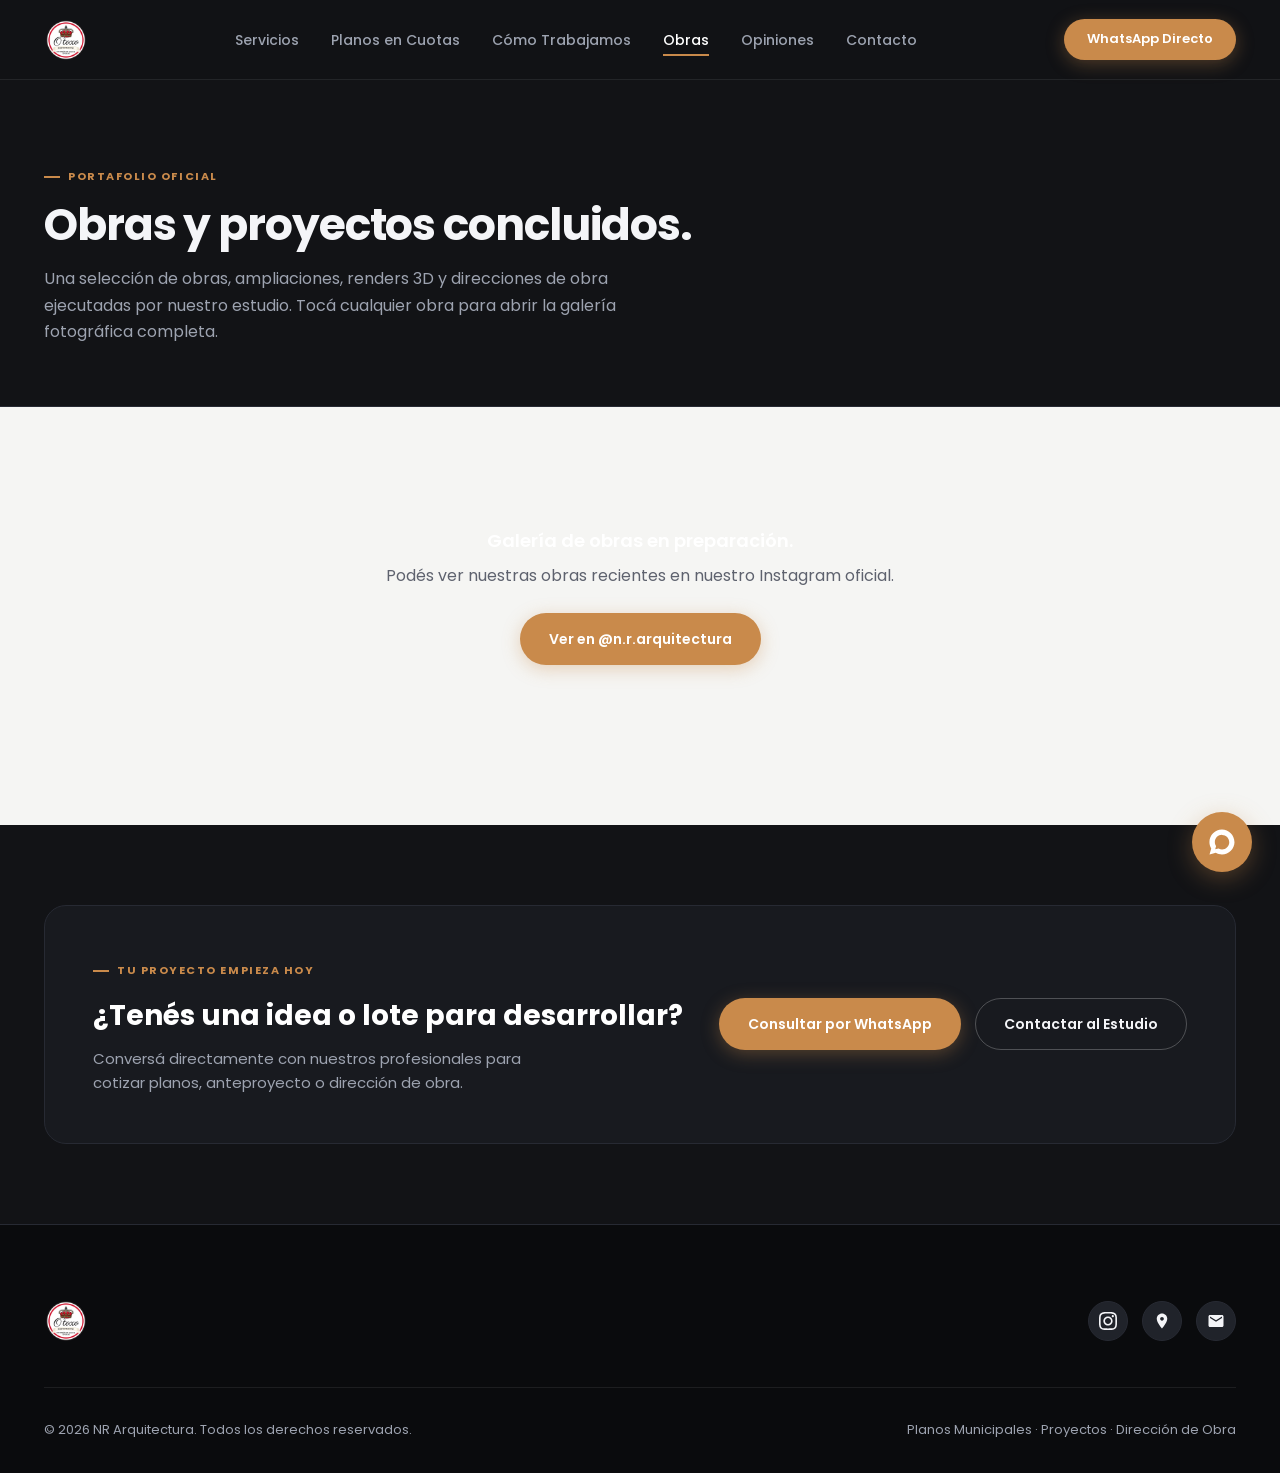
<file: obras.html>
<!DOCTYPE html>
<html lang="es-AR">
<head>
  <meta charset="UTF-8">
  <meta name="viewport" content="width=device-width, initial-scale=1.0">
  <title>Obras y Proyectos Realizados | NR Arquitectura</title>
  <meta name="description" content="Galería de obras, proyectos de arquitectura, renders 3D y planos finalizados por NR Arquitectura. Conocé nuestro portafolio técnico y constructivo.">
  <link rel="canonical" href="https://nrarquitectura.com/obras.html">

  <!-- Open Graph / Redes Sociales -->
  <meta property="og:type" content="website">
  <meta property="og:title" content="Obras y Proyectos | NR Arquitectura">
  <meta property="og:description" content="Portafolio de obras, diseños y proyectos de arquitectura realizados por NR Arquitectura.">
  <meta property="og:url" content="https://nrarquitectura.com/obras.html">
  <meta property="og:site_name" content="NR Arquitectura">

  <!-- Google Fonts: Poppins (400, 500, 600, 700) -->
  <link rel="preconnect" href="https://fonts.googleapis.com">
  <link rel="preconnect" href="https://fonts.gstatic.com" crossorigin>
  <link href="https://fonts.googleapis.com/css2?family=Poppins:wght@400;500;600;700&display=swap" rel="stylesheet">
  
  <!-- Estilos de alta precisión -->
  <link rel="stylesheet" href="css/style.css">
</head>
<body>

  <!-- Barra de progreso de lectura cinematográfica -->
  <div class="scroll-progress-bar" id="scroll-progress"></div>

  <!-- =========================================================================
       BARRA DE NAVEGACIÓN FIJA (SOLO EL LOGO EN EL HOLDER)
       ========================================================================= -->
  <header class="site-nav" id="navbar">
    <div class="container">
      <a href="index.html" class="brand-logo" aria-label="NR Arquitectura - Inicio">
        <!-- ÚNICAMENTE EL LOGO: sin textos en el holder -->
        <img src="img/logo_blanco.png" alt="NR Arquitectura" class="brand-logo-img">
      </a>

      <nav class="nav-links">
        <li><a href="index.html#servicios">Servicios</a></li>
        <li><a href="index.html#planos-cuotas">Planos en Cuotas</a></li>
        <li><a href="index.html#proceso">Cómo Trabajamos</a></li>
        <li><a href="obras.html" class="active">Obras</a></li>
        <li><a href="index.html#testimonios">Opiniones</a></li>
        <li><a href="index.html#contacto">Contacto</a></li>
      </nav>

      <div class="nav-actions">
        <a href="https://wa.me/5491122585196?text=Hola%20NR%20Arquitectura%2C%20quisiera%20consultar%20por%20sus%20obras%20y%20proyectos" target="_blank" rel="noopener" class="btn btn-accent btn-sm">
          WhatsApp Directo
        </a>
        <button class="mobile-menu-btn" id="mobile-toggle" aria-label="Abrir menú de navegación">
          <svg viewBox="0 0 24 24" fill="none" stroke="currentColor" stroke-width="2"><path d="M4 6h16M4 12h16M4 18h16"/></svg>
        </button>
      </div>
    </div>
  </header>

  <!-- Menú móvil desplegable -->
  <div class="mobile-nav-panel" id="mobile-menu">
    <a href="index.html#servicios">Servicios</a>
    <a href="index.html#planos-cuotas">Planos en Cuotas</a>
    <a href="index.html#proceso">Cómo Trabajamos</a>
    <a href="obras.html">Obras</a>
    <a href="index.html#testimonios">Opiniones</a>
    <a href="index.html#contacto">Contacto</a>
  </div>

  <main>
    <!-- =========================================================================
         CABECERA DE LA PÁGINA OBRAS
         ========================================================================= -->
    <section class="obras-page-header">
      <div class="container reveal">
        <span class="section-tag">Portafolio Oficial</span>
        <h1 class="section-title">Obras y proyectos concluidos.</h1>
        <p class="section-desc" style="color: var(--text-light-muted);">
          Una selección de obras, ampliaciones, renders 3D y direcciones de obra ejecutadas por nuestro estudio. Tocá cualquier obra para abrir la galería fotográfica completa.
        </p>
      </div>
    </section>

    <!-- =========================================================================
         GRILLA DE ÁLBUMES DE CLOUDINARY
         ========================================================================= -->
    <section class="container">
      <div class="album-grid" id="gallery-grid" data-cloudinary-gallery>
        <p class="gallery-message">Cargando portafolio de obras…</p>
      </div>
    </section>

    <!-- =========================================================================
         BANNER DE CONTACTO DIRECTO
         ========================================================================= -->
    <section class="contact-section" style="padding: 80px 0;">
      <div class="container reveal">
        <div style="background: var(--surface-dark); border: 1px solid var(--border-dark); border-radius: var(--radius-lg); padding: 48px; display: flex; justify-content: space-between; align-items: center; flex-wrap: wrap; gap: 30px;">
          <div>
            <span class="section-tag">Tu Proyecto Empieza Hoy</span>
            <h2 style="font-size: 28px; font-weight: 700; color: #ffffff; margin-bottom: 8px;">¿Tenés una idea o lote para desarrollar?</h2>
            <p style="color: var(--text-light-muted); font-size: 15px; max-width: 50ch;">Conversá directamente con nuestros profesionales para cotizar planos, anteproyecto o dirección de obra.</p>
          </div>
          <div style="display: flex; gap: 14px; flex-wrap: wrap;">
            <a href="https://wa.me/5491122585196?text=Hola%20NR%20Arquitectura%2C%20vi%20sus%20obras%20y%20quiero%20hacer%20una%20consulta" target="_blank" rel="noopener" class="btn btn-accent">
              Consultar por WhatsApp
            </a>
            <a href="index.html#contacto" class="btn btn-secondary">
              Contactar al Estudio
            </a>
          </div>
        </div>
      </div>
    </section>
  </main>

  <!-- =========================================================================
       FOOTER (SOLO EL LOGO EN EL HOLDER)
       ========================================================================= -->
  <footer class="site-footer">
    <div class="container">
      <div class="footer-top">
        <a href="index.html" class="brand-logo" aria-label="NR Arquitectura - Inicio">
          <!-- ÚNICAMENTE EL LOGO: sin textos en el holder -->
          <img src="img/logo_blanco.png" alt="NR Arquitectura" class="brand-logo-img">
        </a>

        <div class="footer-social-links">
          <a href="https://www.instagram.com/n.r.arquitectura/" target="_blank" rel="noopener" class="social-icon-btn" aria-label="Instagram">
            <svg viewBox="0 0 24 24"><path d="M12 2.163c3.204 0 3.584.012 4.85.07 3.252.148 4.771 1.691 4.919 4.919.058 1.265.069 1.645.069 4.849 0 3.205-.012 3.584-.069 4.849-.149 3.225-1.664 4.771-4.919 4.919-1.266.058-1.644.07-4.85.07-3.204 0-3.584-.012-4.849-.07-3.26-.149-4.771-1.699-4.919-4.92-.058-1.265-.07-1.644-.07-4.849 0-3.204.013-3.583.07-4.849.149-3.227 1.664-4.771 4.919-4.919 1.266-.057 1.645-.069 4.849-.069zm0-2.163c-3.259 0-3.667.014-4.947.072-4.358.2-6.78 2.618-6.98 6.98-.059 1.281-.073 1.689-.073 4.948 0 3.259.014 3.668.072 4.948.2 4.358 2.618 6.78 6.98 6.98 1.281.058 1.689.072 4.948.072 3.259 0 3.668-.014 4.948-.072 4.354-.2 6.782-2.618 6.979-6.98.059-1.28.073-1.689.073-4.948 0-3.259-.014-3.667-.072-4.947-.196-4.354-2.617-6.78-6.979-6.98-1.281-.059-1.69-.073-4.949-.073zm0 5.838c-3.403 0-6.162 2.759-6.162 6.162s2.759 6.163 6.162 6.163 6.162-2.759 6.162-6.163c0-3.403-2.759-6.162-6.162-6.162zm0 10.162c-2.209 0-4-1.79-4-4 0-2.209 1.791-4 4-4s4 1.791 4 4c0 2.21-1.791 4-4 4zm6.406-11.845c-.796 0-1.441.645-1.441 1.44s.645 1.44 1.441 1.44c.795 0 1.439-.645 1.439-1.44s-.644-1.44-1.439-1.44z"/></svg>
          </a>
          <a href="https://maps.app.goo.gl/zD2M6U6jAaXbaoXp8" target="_blank" rel="noopener" class="social-icon-btn" aria-label="Google Maps">
            <svg viewBox="0 0 24 24"><path d="M12 2C8.13 2 5 5.13 5 9c0 5.25 7 13 7 13s7-7.75 7-13c0-3.87-3.13-7-7-7zm0 9.5c-1.38 0-2.5-1.12-2.5-2.5s1.12-2.5 2.5-2.5 2.5 1.12 2.5 2.5-1.12 2.5-2.5 2.5z"/></svg>
          </a>
          <a href="mailto:estudionr.arquitectos@gmail.com" class="social-icon-btn" aria-label="Correo Electrónico">
            <svg viewBox="0 0 24 24"><path d="M20 4H4c-1.1 0-1.99.9-1.99 2L2 18c0 1.1.9 2 2 2h16c1.1 0 2-.9 2-2V6c0-1.1-.9-2-2-2zm0 4l-8 5-8-5V6l8 5 8-5v2z"/></svg>
          </a>
        </div>
      </div>

      <div class="footer-bottom">
        <p>&copy; 2026 NR Arquitectura. Todos los derechos reservados.</p>
        <p>Planos Municipales · Proyectos · Dirección de Obra</p>
      </div>
    </div>
  </footer>

  <!-- =========================================================================
       BOTÓN FLOTANTE DE WHATSAPP
       ========================================================================= -->
  <a href="https://wa.me/5491122585196?text=Hola%20NR%20Arquitectura%2C%20quisiera%20hacerles%20una%20consulta" target="_blank" rel="noopener" class="wa-float-btn" aria-label="Contactar por WhatsApp">
    <svg viewBox="0 0 24 24"><path d="M12.031 6.172c-3.181 0-5.767 2.586-5.768 5.766-.001 1.298.38 2.27 1.019 3.287l-.711 2.598 2.664-.699c.971.53 2.015.82 2.8.82 3.181 0 5.767-2.586 5.768-5.766 0-3.18-2.587-5.766-5.772-5.766zm9.969 5.766c0 5.514-4.486 10-10 10-1.808 0-3.504-.483-4.966-1.328l-5.034 1.392 1.39-4.887c-.917-1.503-1.442-3.262-1.442-5.177 0-5.514 4.486-10 10-10s10 4.486 10 10z"/></svg>
  </a>

  <!-- Script interactivo con soporte de Cloudinary, animaciones y deslizamiento suave -->
  <script src="js/main.js"></script>
</body>
</html>
</file>
<file: css/style.css>
/* ==========================================================================
   NR ARQUITECTURA - SISTEMA DE DISEÑO DE ALTA GAMA
   Skills aplicadas:
   - cinematic-ui-ux: Easing cinematográfico, deslizamiento ultra suave, motion safety.
   - antigravity-design-expert: Profundidad espacial, glassmorphism sutil y micro-interacciones.
   - design-taste-frontend: Paleta sobria 60-30-10, sin emojis, tipografía determinista Poppins.

   Paleta 60-30-10 de Alta Arquitectura:
   - 60% Neutros de Base: #f5f5f3 (luz cálida arquitectónica) / #121316 (grafito basalto profundo)
   - 30% Superficie Secundaria: #ffffff & #eaeae6 (claros) / #191b20 & #22252c (carbón mate y líneas técnicas)
   - 10% Acento Vibrante Exclusivo: #c98a4b (Bronce Ámbar Arquitectónico / Cobre Cálido)
     Hover: #b3773b | Glow: rgba(201, 138, 75, 0.32) | Light: rgba(201, 138, 75, 0.12)
   ========================================================================== */

:root {
  /* 60% Neutros calibrados */
  --bg-main: #f5f5f3;
  --bg-dark: #121316;
  --bg-dark-deep: #0a0b0d;
  
  /* 30% Superficies y líneas técnicas */
  --surface-light: #ffffff;
  --surface-subtle: #eaeae6;
  --surface-dark: #181a1f;
  --surface-card: #20232a;
  --surface-elevated: #282c35;

  --border-light: #dfdfd9;
  --border-dark: #272a33;
  --border-glass: rgba(255, 255, 255, 0.08);

  --text-main: #16181d;
  --text-muted: #5e626e;
  --text-light: #f4f5f8;
  --text-light-muted: #9da3b0;
  
  /* 10% Acento Vibrante: Bronce Ámbar Arquitectónico (Elegancia atemporal de piedra y metal) */
  --accent: #c98a4b;
  --accent-hover: #b4773a;
  --accent-light: rgba(201, 138, 75, 0.14);
  --accent-glow: rgba(201, 138, 75, 0.35);

  /* Tipografía y geometría */
  --font-sans: 'Poppins', -apple-system, BlinkMacSystemFont, "Segoe UI", Roboto, sans-serif;
  --container-max: 1240px;
  --radius-xs: 4px;
  --radius-sm: 8px;
  --radius-md: 14px;
  --radius-lg: 22px;
  --radius-full: 9999px;

  /* Curvas cinematográficas fluidas */
  --ease-cinematic: cubic-bezier(0.16, 1, 0.3, 1);
  --ease-smooth: cubic-bezier(0.25, 0.46, 0.45, 0.94);
  --transition-fast: 0.22s var(--ease-smooth);
  --transition-normal: 0.38s var(--ease-cinematic);
  --transition-slow: 0.75s var(--ease-cinematic);
}

/* ==========================================================================
   RESET TÉCNICO Y ACCESIBILIDAD (WCAG 2.2)
   ========================================================================== */
*, *::before, *::after {
  box-sizing: border-box;
  margin: 0;
  padding: 0;
}

html {
  scroll-behavior: auto; /* Controlado cinemáticamente por JS para un deslizamiento sedoso sin teletransportación */
  scroll-padding-top: 86px;
  -webkit-font-smoothing: antialiased;
  -moz-osx-font-smoothing: grayscale;
}

body {
  font-family: var(--font-sans);
  background-color: var(--bg-main);
  color: var(--text-main);
  line-height: 1.6;
  overflow-x: hidden;
}

img, video {
  max-width: 100%;
  height: auto;
  display: block;
}

a {
  color: inherit;
  text-decoration: none;
}

button, input, select, textarea {
  font-family: inherit;
}

/* Barra de progreso de lectura sutil en la parte superior */
.scroll-progress-bar {
  position: fixed;
  top: 0;
  left: 0;
  height: 2.5px;
  width: 0%;
  background: linear-gradient(90deg, var(--accent), #e2a868);
  z-index: 1100;
  transition: width 0.1s ease-out;
}

/* Reducción de movimiento para usuarios sensibles */
@media (prefers-reduced-motion: reduce) {
  *, *::before, *::after {
    animation-duration: 0.01ms !important;
    animation-iteration-count: 1 !important;
    transition-duration: 0.01ms !important;
    scroll-behavior: auto !important;
  }
}

.container {
  width: 100%;
  max-width: var(--container-max);
  margin-left: auto;
  margin-right: auto;
  padding-left: 24px;
  padding-right: 24px;
}

/* ==========================================================================
   TIPOGRAFÍA Y ELEMENTOS REUTILIZABLES
   ========================================================================== */
.section-tag {
  display: inline-flex;
  align-items: center;
  gap: 8px;
  font-size: 11px;
  font-weight: 700;
  text-transform: uppercase;
  letter-spacing: 0.14em;
  color: var(--accent);
  margin-bottom: 14px;
}

.section-tag::before {
  content: "";
  display: inline-block;
  width: 16px;
  height: 2px;
  background-color: var(--accent);
}

.section-title {
  font-size: clamp(28px, 4.2vw, 44px);
  font-weight: 700;
  line-height: 1.15;
  letter-spacing: -0.025em;
  margin-bottom: 16px;
}

.section-desc {
  font-size: 16px;
  color: var(--text-muted);
  max-width: 62ch;
  line-height: 1.65;
}

/* Botones con Acento 10% */
.btn {
  display: inline-flex;
  align-items: center;
  justify-content: center;
  gap: 10px;
  padding: 14px 28px;
  font-size: 14px;
  font-weight: 600;
  border-radius: var(--radius-full);
  border: 1px solid transparent;
  cursor: pointer;
  transition: var(--transition-normal);
  text-align: center;
  white-space: nowrap;
  position: relative;
  overflow: hidden;
}

.btn-accent {
  background-color: var(--accent);
  color: #ffffff;
  box-shadow: 0 4px 18px var(--accent-glow);
}

.btn-accent:hover {
  background-color: var(--accent-hover);
  transform: translateY(-2px);
  box-shadow: 0 8px 24px var(--accent-glow);
}

.btn-secondary {
  background-color: transparent;
  color: var(--text-light);
  border-color: rgba(255, 255, 255, 0.24);
}

.btn-secondary:hover {
  background-color: rgba(255, 255, 255, 0.08);
  border-color: rgba(255, 255, 255, 0.5);
  transform: translateY(-2px);
}

.btn-outline-dark {
  background-color: transparent;
  color: var(--text-main);
  border-color: var(--border-light);
}

.btn-outline-dark:hover {
  border-color: var(--accent);
  color: var(--accent);
  background-color: var(--accent-light);
  transform: translateY(-2px);
}

.btn-sm {
  padding: 9px 22px;
  font-size: 13px;
}

.btn svg {
  width: 17px;
  height: 17px;
  flex-shrink: 0;
  transition: transform var(--transition-fast);
}

.btn:hover svg {
  transform: translateX(4px);
}

/* ==========================================================================
   ANIMACIONES CINEMATOGRÁFICAS EN SCROLL (reveal, stagger, glide)
   ========================================================================== */
.reveal {
  opacity: 0;
  transform: translateY(32px);
  transition: opacity 0.85s var(--ease-cinematic), transform 0.85s var(--ease-cinematic);
  will-change: opacity, transform;
}

.reveal.is-revealed {
  opacity: 1;
  transform: translateY(0);
}

/* Stagger para listas de elementos */
.stagger-item {
  opacity: 0;
  transform: translateY(24px);
  transition: opacity 0.65s var(--ease-cinematic), transform 0.65s var(--ease-cinematic);
}

.is-revealed .stagger-item:nth-child(1) { transition-delay: 0.06s; opacity: 1; transform: translateY(0); }
.is-revealed .stagger-item:nth-child(2) { transition-delay: 0.14s; opacity: 1; transform: translateY(0); }
.is-revealed .stagger-item:nth-child(3) { transition-delay: 0.22s; opacity: 1; transform: translateY(0); }
.is-revealed .stagger-item:nth-child(4) { transition-delay: 0.30s; opacity: 1; transform: translateY(0); }
.is-revealed .stagger-item:nth-child(5) { transition-delay: 0.38s; opacity: 1; transform: translateY(0); }
.is-revealed .stagger-item:nth-child(6) { transition-delay: 0.46s; opacity: 1; transform: translateY(0); }

/* ==========================================================================
   NAVBAR FIJO (SOLO EL LOGO EN EL HOLDER)
   ========================================================================== */
.site-nav {
  position: fixed;
  top: 0;
  left: 0;
  right: 0;
  height: 80px;
  z-index: 1000;
  background-color: rgba(18, 19, 22, 0.88);
  backdrop-filter: blur(12px);
  -webkit-backdrop-filter: blur(12px);
  border-bottom: 1px solid var(--border-glass);
  display: flex;
  align-items: center;
  transition: height var(--transition-normal), background-color var(--transition-normal);
}

.site-nav.scrolled {
  height: 70px;
  background-color: rgba(14, 15, 18, 0.96);
  box-shadow: 0 12px 32px rgba(0, 0, 0, 0.38);
}

.site-nav .container {
  display: flex;
  align-items: center;
  justify-content: space-between;
}

/* Holder de marca: ÚNICAMENTE EL LOGO */
.brand-logo {
  display: inline-flex;
  align-items: center;
  text-decoration: none;
  line-height: 0;
  padding: 4px 0;
}

.brand-logo-img {
  height: 44px;
  width: auto;
  max-width: 180px;
  object-fit: contain;
  transition: transform var(--transition-fast), opacity var(--transition-fast);
}

.brand-logo:hover .brand-logo-img {
  transform: scale(1.03);
}

.nav-links {
  display: flex;
  align-items: center;
  gap: 32px;
  list-style: none;
}

.nav-links a {
  font-size: 14px;
  font-weight: 500;
  color: var(--text-light-muted);
  transition: color var(--transition-fast);
  position: relative;
  padding: 6px 0;
}

.nav-links a::after {
  content: "";
  position: absolute;
  bottom: 0;
  left: 0;
  width: 0%;
  height: 2px;
  background-color: var(--accent);
  transition: width var(--transition-normal);
}

.nav-links a:hover,
.nav-links a.active {
  color: #ffffff;
}

.nav-links a:hover::after,
.nav-links a.active::after {
  width: 100%;
}

.nav-actions {
  display: flex;
  align-items: center;
  gap: 16px;
}

.mobile-menu-btn {
  display: none;
  background: transparent;
  border: 1px solid var(--border-glass);
  color: var(--text-light);
  padding: 8px;
  border-radius: var(--radius-sm);
  cursor: pointer;
}

.mobile-menu-btn svg {
  width: 22px;
  height: 22px;
}

/* Menú móvil desplegable */
.mobile-nav-panel {
  position: fixed;
  top: 80px;
  left: 0;
  right: 0;
  background-color: var(--bg-dark);
  border-bottom: 1px solid var(--border-dark);
  padding: 24px;
  display: none;
  flex-direction: column;
  gap: 16px;
  z-index: 999;
  box-shadow: 0 16px 40px rgba(0, 0, 0, 0.5);
}

.mobile-nav-panel.open {
  display: flex;
  animation: lbFadeIn 0.25s var(--ease-smooth);
}

.mobile-nav-panel a {
  font-size: 16px;
  font-weight: 500;
  color: var(--text-light);
  padding: 10px 0;
  border-bottom: 1px solid var(--border-glass);
}

/* ==========================================================================
   HERO / PORTADA DIRECTA (Comprensión en 2 Segundos)
   ========================================================================= */
.hero {
  position: relative;
  min-height: 100svh;
  display: flex;
  align-items: center;
  background-color: var(--bg-dark);
  color: var(--text-light);
  padding: 140px 0 90px;
  overflow: hidden;
}

.hero-media {
  position: absolute;
  inset: 0;
  z-index: 1;
}

.hero-media img {
  width: 100%;
  height: 100%;
  object-fit: cover;
  filter: grayscale(1) contrast(1.12) brightness(0.62);
  transform: scale(1.02);
  transition: transform 9s ease-out;
}

.hero:hover .hero-media img {
  transform: scale(1.06);
}

.hero-overlay {
  position: absolute;
  inset: 0;
  z-index: 2;
  background: linear-gradient(
    180deg,
    rgba(10, 11, 13, 0.45) 0%,
    rgba(18, 19, 22, 0.8) 55%,
    rgba(18, 19, 22, 0.98) 100%
  );
}

.hero-content {
  position: relative;
  z-index: 3;
  max-width: 880px;
}

.social-proof-badge {
  display: inline-flex;
  align-items: center;
  gap: 10px;
  padding: 8px 18px;
  border-radius: var(--radius-full);
  background-color: rgba(24, 26, 31, 0.88);
  border: 1px solid rgba(255, 255, 255, 0.12);
  font-size: 13px;
  color: var(--text-light);
  margin-bottom: 24px;
  backdrop-filter: blur(8px);
  box-shadow: 0 4px 16px rgba(0, 0, 0, 0.3);
}

.stars-svg {
  display: inline-flex;
  gap: 2px;
  color: #ffb703;
}

.stars-svg svg {
  width: 14px;
  height: 14px;
  fill: currentColor;
}

.hero h1 {
  font-size: clamp(34px, 5.6vw, 64px);
  font-weight: 700;
  line-height: 1.08;
  letter-spacing: -0.03em;
  margin-bottom: 22px;
  color: #ffffff;
}

/* Subtítulo directo y conciso (en menos de 2 segundos de lectura) */
.hero-lead {
  font-size: clamp(16px, 1.9vw, 20px);
  color: var(--text-light-muted);
  max-width: 65ch;
  margin-bottom: 34px;
  line-height: 1.6;
}

.hero-pills {
  display: flex;
  gap: 12px;
  flex-wrap: wrap;
  margin-bottom: 38px;
}

.hero-pill {
  display: inline-flex;
  align-items: center;
  gap: 8px;
  padding: 6px 14px;
  background: rgba(255, 255, 255, 0.06);
  border: 1px solid rgba(255, 255, 255, 0.1);
  border-radius: var(--radius-full);
  font-size: 13px;
  color: #eaecef;
}

.hero-pill::before {
  content: "";
  width: 6px;
  height: 6px;
  border-radius: 50%;
  background-color: var(--accent);
}

.hero-actions {
  display: flex;
  gap: 16px;
  flex-wrap: wrap;
}

/* ==========================================================================
   SERVICIOS (Grid 4 col dividida por líneas sutiles)
   ========================================================================= */
.services-section {
  padding: 110px 0;
  background-color: var(--bg-main);
}

.services-grid {
  display: grid;
  grid-template-columns: repeat(4, 1fr);
  gap: 0;
  margin-top: 50px;
  border-top: 1px solid var(--border-light);
  border-bottom: 1px solid var(--border-light);
}

.service-card {
  padding: 44px 30px;
  border-right: 1px solid var(--border-light);
  display: flex;
  flex-direction: column;
  justify-content: space-between;
  background-color: transparent;
  transition: var(--transition-normal);
  position: relative;
}

.service-card::after {
  content: "";
  position: absolute;
  bottom: 0;
  left: 0;
  right: 0;
  height: 2.5px;
  background-color: var(--accent);
  transform: scaleX(0);
  transition: transform var(--transition-normal);
  transform-origin: left;
}

.service-card:first-child {
  border-left: 1px solid var(--border-light);
}

.service-card:hover {
  background-color: var(--surface-light);
  box-shadow: 0 16px 36px rgba(0, 0, 0, 0.05);
}

.service-card:hover::after {
  transform: scaleX(1);
}

.service-num {
  font-size: 13px;
  font-weight: 700;
  color: var(--accent);
  margin-bottom: 34px;
  letter-spacing: 0.08em;
}

.service-card h3 {
  font-size: 20px;
  font-weight: 600;
  margin-bottom: 14px;
  letter-spacing: -0.015em;
  color: var(--text-main);
}

.service-card p {
  font-size: 14px;
  color: var(--text-muted);
  line-height: 1.65;
}

/* ==========================================================================
   PLANOS EN CUOTAS (Alto Contraste)
   ========================================================================= */
.cuotas-section {
  padding: 110px 0;
  background-color: var(--bg-dark);
  color: var(--text-light);
  position: relative;
  overflow: hidden;
}

.cuotas-wrapper {
  display: grid;
  grid-template-columns: 1.15fr 0.85fr;
  gap: 60px;
  align-items: center;
}

.cuotas-features {
  list-style: none;
  margin: 32px 0;
  display: flex;
  flex-direction: column;
  gap: 20px;
}

.cuotas-features li {
  display: flex;
  align-items: flex-start;
  gap: 14px;
  font-size: 15px;
  color: var(--text-light-muted);
}

.check-icon-svg {
  width: 22px;
  height: 22px;
  border-radius: 50%;
  background: var(--accent-light);
  color: var(--accent);
  display: flex;
  align-items: center;
  justify-content: center;
  flex-shrink: 0;
  margin-top: 2px;
}

.check-icon-svg svg {
  width: 13px;
  height: 13px;
  stroke: currentColor;
  stroke-width: 2.5;
  fill: none;
}

.cuotas-card-preview {
  background: var(--surface-dark);
  border: 1px solid var(--border-dark);
  border-radius: var(--radius-lg);
  padding: 24px;
  position: relative;
  box-shadow: 0 20px 48px rgba(0, 0, 0, 0.4);
}

.cuotas-card-preview img {
  border-radius: var(--radius-md);
  filter: grayscale(0.9) contrast(1.1);
  width: 100%;
  height: 300px;
  object-fit: cover;
  transition: transform var(--transition-slow);
}

.cuotas-card-preview:hover img {
  transform: scale(1.02);
}

.cuotas-badge-floating {
  position: absolute;
  bottom: 40px;
  right: 40px;
  background: var(--accent);
  color: #fff;
  padding: 12px 22px;
  border-radius: var(--radius-md);
  font-weight: 700;
  font-size: 14px;
  letter-spacing: 0.02em;
  box-shadow: 0 8px 24px var(--accent-glow);
}

/* ==========================================================================
   CÓMO TRABAJAMOS (4 Pasos)
   ========================================================================= */
.steps-section {
  padding: 110px 0;
  background-color: var(--bg-main);
}

.steps-grid {
  display: grid;
  grid-template-columns: repeat(4, 1fr);
  gap: 24px;
  margin-top: 50px;
}

.step-card {
  background: var(--surface-light);
  border: 1px solid var(--border-light);
  border-radius: var(--radius-md);
  padding: 36px 26px;
  transition: var(--transition-normal);
  position: relative;
}

.step-card:hover {
  transform: translateY(-5px);
  border-color: rgba(201, 138, 75, 0.45);
  box-shadow: 0 16px 32px rgba(0, 0, 0, 0.06);
}

.step-num {
  font-size: 34px;
  font-weight: 700;
  color: var(--accent);
  margin-bottom: 20px;
  line-height: 1;
  opacity: 0.95;
}

.step-card h3 {
  font-size: 18px;
  font-weight: 600;
  margin-bottom: 12px;
  color: var(--text-main);
}

.step-card p {
  font-size: 14px;
  color: var(--text-muted);
  line-height: 1.6;
}

/* ==========================================================================
   TEASER DE OBRAS / PORTAFOLIO EN HOME
   ========================================================================= */
.obras-teaser-section {
  padding: 110px 0;
  background-color: var(--surface-subtle);
}

.obras-teaser-header {
  display: flex;
  justify-content: space-between;
  align-items: flex-end;
  margin-bottom: 40px;
  flex-wrap: wrap;
  gap: 20px;
}

.obras-teaser-grid {
  display: grid;
  grid-template-columns: repeat(3, 1fr);
  gap: 26px;
}

.teaser-card {
  background: var(--surface-light);
  border: 1px solid var(--border-light);
  border-radius: var(--radius-md);
  overflow: hidden;
  position: relative;
  transition: var(--transition-normal);
  display: flex;
  flex-direction: column;
}

.teaser-card:hover {
  transform: translateY(-6px);
  box-shadow: 0 20px 42px rgba(0, 0, 0, 0.09);
  border-color: rgba(201, 138, 75, 0.4);
}

.teaser-card-media {
  position: relative;
  height: 240px;
  overflow: hidden;
  background-color: #181a1f;
}

.teaser-card-media img {
  width: 100%;
  height: 100%;
  object-fit: cover;
  transition: transform 0.6s var(--ease-cinematic);
}

.teaser-card:hover .teaser-card-media img {
  transform: scale(1.06);
}

.teaser-card-body {
  padding: 24px;
  display: flex;
  flex-direction: column;
  flex: 1;
  justify-content: space-between;
}

.teaser-card-title {
  font-size: 18px;
  font-weight: 600;
  margin-bottom: 8px;
}

.teaser-card-desc {
  font-size: 13px;
  color: var(--text-muted);
}

.teaser-card-link {
  display: inline-flex;
  align-items: center;
  gap: 6px;
  margin-top: 18px;
  font-size: 13px;
  font-weight: 600;
  color: var(--accent);
}

.teaser-card-link svg {
  width: 14px;
  height: 14px;
  stroke: currentColor;
  stroke-width: 2.2;
  fill: none;
  transition: transform var(--transition-fast);
}

.teaser-card:hover .teaser-card-link svg {
  transform: translateX(4px);
}

/* ==========================================================================
   TRAYECTORIA EN NÚMEROS Y CONTADORES
   ========================================================================= */
.stats-section {
  padding: 110px 0;
  background-color: var(--bg-dark);
  color: var(--text-light);
}

.stats-grid {
  display: grid;
  grid-template-columns: repeat(3, 1fr);
  gap: 40px;
  margin-bottom: 50px;
}

.stat-item {
  border-left: 2px solid var(--accent);
  padding-left: 24px;
}

.stat-number-wrap {
  display: flex;
  align-items: baseline;
  gap: 4px;
  font-size: clamp(38px, 4vw, 56px);
  font-weight: 700;
  line-height: 1;
  color: #ffffff;
  margin-bottom: 8px;
}

.stat-desc {
  font-size: 14px;
  color: var(--text-light-muted);
}

.progress-group {
  margin-top: 40px;
  display: grid;
  grid-template-columns: 1fr 1fr;
  gap: 30px;
}

.progress-bar-item label {
  display: flex;
  justify-content: space-between;
  font-size: 14px;
  margin-bottom: 10px;
  color: var(--text-light);
}

.progress-track {
  width: 100%;
  height: 8px;
  background: var(--surface-card);
  border-radius: var(--radius-full);
  overflow: hidden;
}

.progress-fill {
  height: 100%;
  background: var(--accent);
  border-radius: var(--radius-full);
  width: 0;
  transition: width 1.3s var(--ease-cinematic);
}

/* ==========================================================================
   OPINIONES / TESTIMONIOS (Google Maps)
   ========================================================================= */
.reviews-section {
  padding: 110px 0;
  background-color: var(--bg-main);
}

.reviews-header-wrap {
  display: flex;
  justify-content: space-between;
  align-items: flex-end;
  margin-bottom: 40px;
  flex-wrap: wrap;
  gap: 20px;
}

.reviews-grid {
  display: grid;
  grid-template-columns: repeat(3, 1fr);
  gap: 24px;
}

.review-card {
  background: var(--surface-light);
  border: 1px solid var(--border-light);
  border-radius: var(--radius-md);
  padding: 30px;
  display: flex;
  flex-direction: column;
  justify-content: space-between;
  transition: var(--transition-normal);
}

.review-card:hover {
  box-shadow: 0 16px 36px rgba(0, 0, 0, 0.07);
  border-color: rgba(201, 138, 75, 0.4);
  transform: translateY(-4px);
}

.review-top {
  display: flex;
  align-items: center;
  gap: 12px;
  margin-bottom: 16px;
}

.review-avatar {
  width: 44px;
  height: 44px;
  border-radius: 50%;
  background: var(--surface-subtle);
  color: var(--text-main);
  display: flex;
  align-items: center;
  justify-content: center;
  font-weight: 700;
  font-size: 15px;
}

.review-author h4 {
  font-size: 15px;
  font-weight: 600;
  color: var(--text-main);
}

.review-author span {
  font-size: 12px;
  color: var(--text-muted);
}

.review-stars-svg {
  display: flex;
  gap: 2px;
  margin-bottom: 14px;
  color: #ffb703;
}

.review-stars-svg svg {
  width: 14px;
  height: 14px;
  fill: currentColor;
}

.review-text {
  font-size: 14px;
  color: var(--text-muted);
  line-height: 1.65;
}

/* ==========================================================================
   CONTACTO Y FORMULARIO INTEGRADO (Fondo Oscuro)
   ========================================================================= */
.contact-section {
  padding: 110px 0;
  background-color: var(--bg-dark);
  color: var(--text-light);
}

.contact-layout {
  display: grid;
  grid-template-columns: 1fr 1.15fr;
  gap: 60px;
  align-items: flex-start;
}

.contact-direct-list {
  list-style: none;
  margin: 36px 0;
  display: flex;
  flex-direction: column;
  gap: 20px;
}

.contact-direct-item {
  display: flex;
  align-items: center;
  gap: 16px;
}

.contact-icon-box {
  width: 44px;
  height: 44px;
  border-radius: 50%;
  background: var(--surface-card);
  border: 1px solid var(--border-dark);
  display: flex;
  align-items: center;
  justify-content: center;
  color: var(--accent);
  flex-shrink: 0;
}

.contact-icon-box svg {
  width: 20px;
  height: 20px;
  stroke: currentColor;
  stroke-width: 1.8;
  fill: none;
}

.contact-direct-item h4 {
  font-size: 12px;
  color: var(--text-light-muted);
  font-weight: 500;
  text-transform: uppercase;
  letter-spacing: 0.05em;
}

.contact-direct-item a {
  font-size: 15px;
  font-weight: 600;
  color: #ffffff;
  transition: color var(--transition-fast);
}

.contact-direct-item a:hover {
  color: var(--accent);
}

/* Formulario */
.contact-form-card {
  background: var(--surface-dark);
  border: 1px solid var(--border-dark);
  border-radius: var(--radius-lg);
  padding: 40px;
  box-shadow: 0 20px 50px rgba(0, 0, 0, 0.4);
}

.form-group {
  margin-bottom: 20px;
}

.form-row {
  display: grid;
  grid-template-columns: 1fr 1fr;
  gap: 16px;
}

.form-group label {
  display: block;
  font-size: 13px;
  font-weight: 500;
  color: var(--text-light-muted);
  margin-bottom: 8px;
}

.form-control {
  width: 100%;
  padding: 13px 16px;
  background: var(--bg-dark-deep);
  border: 1px solid var(--border-dark);
  border-radius: var(--radius-sm);
  color: #ffffff;
  font-size: 14px;
  transition: var(--transition-fast);
}

.form-control:focus {
  outline: none;
  border-color: var(--accent);
  box-shadow: 0 0 0 3px var(--accent-light);
}

textarea.form-control {
  resize: vertical;
  min-height: 110px;
}

/* ==========================================================================
   PÁGINA OBRAS: GALERÍA CLOUDINARY Y LIGHTBOX
   ========================================================================= */
.obras-page-header {
  padding: 160px 0 60px;
  background-color: var(--bg-dark);
  color: var(--text-light);
  border-bottom: 1px solid var(--border-dark);
}

.album-grid {
  display: grid;
  grid-template-columns: repeat(auto-fill, minmax(320px, 1fr));
  gap: 28px;
  padding: 60px 0 100px;
}

.album-card {
  position: relative;
  display: block;
  width: 100%;
  aspect-ratio: 4 / 3;
  overflow: hidden;
  border-radius: var(--radius-md);
  border: 1px solid var(--border-light);
  background-color: var(--surface-card);
  cursor: pointer;
  padding: 0;
  text-align: left;
  transition: var(--transition-normal);
}

.album-card img {
  position: absolute;
  inset: 0;
  width: 100%;
  height: 100%;
  object-fit: cover;
  transition: transform 0.6s var(--ease-cinematic);
}

.album-card::after {
  content: "";
  position: absolute;
  inset: 0;
  background: linear-gradient(to top, rgba(10, 11, 13, 0.88) 0%, rgba(10, 11, 13, 0.1) 60%);
  transition: opacity var(--transition-fast);
}

.album-info {
  position: absolute;
  left: 0;
  right: 0;
  bottom: 0;
  padding: 24px;
  z-index: 2;
  display: flex;
  flex-direction: column;
  gap: 4px;
}

.album-title {
  color: #ffffff;
  font-size: 18px;
  font-weight: 600;
  line-height: 1.25;
}

.album-count {
  color: rgba(255, 255, 255, 0.75);
  font-size: 13px;
  letter-spacing: 0.04em;
}

.album-card:hover {
  transform: translateY(-6px);
  box-shadow: 0 18px 40px rgba(0, 0, 0, 0.15);
  border-color: rgba(201, 138, 75, 0.5);
}

.album-card:hover img {
  transform: scale(1.06);
}

.gallery-message {
  text-align: center;
  padding: 60px 20px;
  font-size: 16px;
  color: var(--text-muted);
  grid-column: 1 / -1;
}

/* Lightbox Modal */
.lightbox {
  position: fixed;
  inset: 0;
  z-index: 2000;
  background: rgba(10, 11, 13, 0.96);
  backdrop-filter: blur(12px);
  -webkit-backdrop-filter: blur(12px);
  display: none;
  grid-template-rows: auto 1fr auto;
  grid-template-columns: 80px 1fr 80px;
}

.lightbox.open {
  display: grid;
  animation: lbFadeIn 0.25s var(--ease-smooth);
}

@keyframes lbFadeIn {
  from { opacity: 0; }
  to { opacity: 1; }
}

.lb-top {
  grid-column: 1 / -1;
  grid-row: 1;
  display: flex;
  align-items: center;
  justify-content: space-between;
  padding: 18px 24px;
  border-bottom: 1px solid var(--border-glass);
  color: #ffffff;
}

.lb-info {
  display: flex;
  flex-direction: column;
  gap: 2px;
}

.lb-title {
  font-size: 17px;
  font-weight: 600;
}

.lb-count {
  font-size: 13px;
  color: var(--text-light-muted);
}

.lb-close, .lb-nav {
  border: none;
  background: rgba(255, 255, 255, 0.1);
  color: #ffffff;
  border-radius: 50%;
  display: flex;
  align-items: center;
  justify-content: center;
  cursor: pointer;
  transition: var(--transition-fast);
}

.lb-close {
  width: 40px;
  height: 40px;
  font-size: 16px;
}

.lb-close:hover, .lb-nav:hover {
  background: rgba(255, 255, 255, 0.22);
}

.lb-nav {
  width: 48px;
  height: 48px;
  font-size: 24px;
  margin: auto 16px;
}

.lb-prev {
  grid-column: 1;
  grid-row: 2;
}

.lb-next {
  grid-column: 3;
  grid-row: 2;
}

.lb-stage {
  grid-column: 2;
  grid-row: 2;
  height: 100%;
  min-height: 0;
  display: flex;
  align-items: center;
  justify-content: center;
  padding: 10px;
}

.lb-stage img, .lb-stage video {
  max-width: 100%;
  max-height: 100%;
  object-fit: contain;
  border-radius: var(--radius-sm);
  box-shadow: 0 16px 40px rgba(0, 0, 0, 0.5);
}

.lb-thumbs {
  grid-column: 1 / -1;
  grid-row: 3;
  display: flex;
  gap: 10px;
  padding: 16px 24px 24px;
  overflow-x: auto;
  border-top: 1px solid var(--border-glass);
}

.lb-thumb {
  position: relative;
  flex: 0 0 auto;
  width: 64px;
  height: 64px;
  border-radius: var(--radius-xs);
  overflow: hidden;
  border: 2px solid transparent;
  background: #1e2126;
  cursor: pointer;
  padding: 0;
}

.lb-thumb.active {
  border-color: var(--accent);
}

.lb-thumb img {
  width: 100%;
  height: 100%;
  object-fit: cover;
}

/* ==========================================================================
   FOOTER (SOLO EL LOGO EN EL HOLDER)
   ========================================================================= */
.site-footer {
  background-color: var(--bg-dark-deep);
  color: var(--text-light-muted);
  padding: 70px 0 32px;
  border-top: 1px solid var(--border-dark);
}

.footer-top {
  display: flex;
  justify-content: space-between;
  align-items: center;
  padding-bottom: 40px;
  border-bottom: 1px solid var(--border-glass);
  flex-wrap: wrap;
  gap: 20px;
}

.footer-social-links {
  display: flex;
  align-items: center;
  gap: 14px;
}

.social-icon-btn {
  width: 40px;
  height: 40px;
  border-radius: 50%;
  background: var(--surface-card);
  border: 1px solid var(--border-dark);
  display: flex;
  align-items: center;
  justify-content: center;
  color: var(--text-light);
  transition: var(--transition-fast);
}

.social-icon-btn:hover {
  background: var(--accent);
  color: #fff;
  border-color: var(--accent);
  transform: translateY(-2px);
}

.social-icon-btn svg {
  width: 18px;
  height: 18px;
  fill: currentColor;
}

.footer-bottom {
  padding-top: 32px;
  display: flex;
  justify-content: space-between;
  align-items: center;
  font-size: 13px;
  flex-wrap: wrap;
  gap: 12px;
}

/* ==========================================================================
   BOTÓN FLOTANTE WHATSAPP (Acento #c98a4b)
   ========================================================================= */
.wa-float-btn {
  position: fixed;
  bottom: 28px;
  right: 28px;
  width: 60px;
  height: 60px;
  border-radius: 50%;
  background-color: var(--accent);
  color: #ffffff;
  display: flex;
  align-items: center;
  justify-content: center;
  box-shadow: 0 6px 24px var(--accent-glow);
  z-index: 999;
  transition: var(--transition-normal);
}

.wa-float-btn:hover {
  background-color: var(--accent-hover);
  transform: scale(1.08) translateY(-3px);
  box-shadow: 0 10px 30px rgba(201, 138, 75, 0.6);
}

.wa-float-btn svg {
  width: 30px;
  height: 30px;
  fill: currentColor;
}

/* ==========================================================================
   MODAL PARA DEJAR RESEÑAS
   ========================================================================= */
.modal-overlay {
  position: fixed;
  inset: 0;
  background: rgba(10, 11, 13, 0.88);
  backdrop-filter: blur(8px);
  z-index: 2000;
  display: none;
  align-items: center;
  justify-content: center;
  padding: 20px;
}

.modal-overlay.active {
  display: flex;
  animation: lbFadeIn 0.25s ease;
}

.modal-box {
  background: var(--surface-dark);
  border: 1px solid var(--border-dark);
  border-radius: var(--radius-lg);
  width: 100%;
  max-width: 480px;
  padding: 36px;
  color: var(--text-light);
  position: relative;
  box-shadow: 0 24px 60px rgba(0, 0, 0, 0.5);
}

.modal-close {
  position: absolute;
  top: 20px;
  right: 20px;
  background: transparent;
  border: none;
  color: var(--text-light-muted);
  font-size: 20px;
  cursor: pointer;
  line-height: 1;
}

.modal-close:hover {
  color: #fff;
}

/* ==========================================================================
   RESPONSIVE DESIGN
   ========================================================================= */
@media (max-width: 1024px) {
  .services-grid {
    grid-template-columns: repeat(2, 1fr);
  }
  .service-card:nth-child(2) {
    border-right: none;
  }
  .service-card:nth-child(3) {
    border-left: 1px solid var(--border-light);
    border-top: 1px solid var(--border-light);
  }
  .service-card:nth-child(4) {
    border-top: 1px solid var(--border-light);
  }
  .steps-grid {
    grid-template-columns: repeat(2, 1fr);
  }
  .obras-teaser-grid {
    grid-template-columns: repeat(2, 1fr);
  }
  .reviews-grid {
    grid-template-columns: repeat(2, 1fr);
  }
  .cuotas-wrapper, .contact-layout {
    grid-template-columns: 1fr;
    gap: 40px;
  }
}

@media (max-width: 768px) {
  .nav-links {
    display: none;
  }
  .mobile-menu-btn {
    display: flex;
  }
  .services-grid {
    grid-template-columns: 1fr;
  }
  .service-card {
    border-right: none !important;
    border-left: none !important;
    border-bottom: 1px solid var(--border-light);
  }
  .steps-grid, .obras-teaser-grid, .reviews-grid, .stats-grid, .progress-group {
    grid-template-columns: 1fr;
  }
  .form-row {
    grid-template-columns: 1fr;
  }
  .lightbox {
    grid-template-columns: 50px 1fr 50px;
  }
  .lb-nav {
    margin: 0 4px;
    width: 40px;
    height: 40px;
  }
}
</file>
